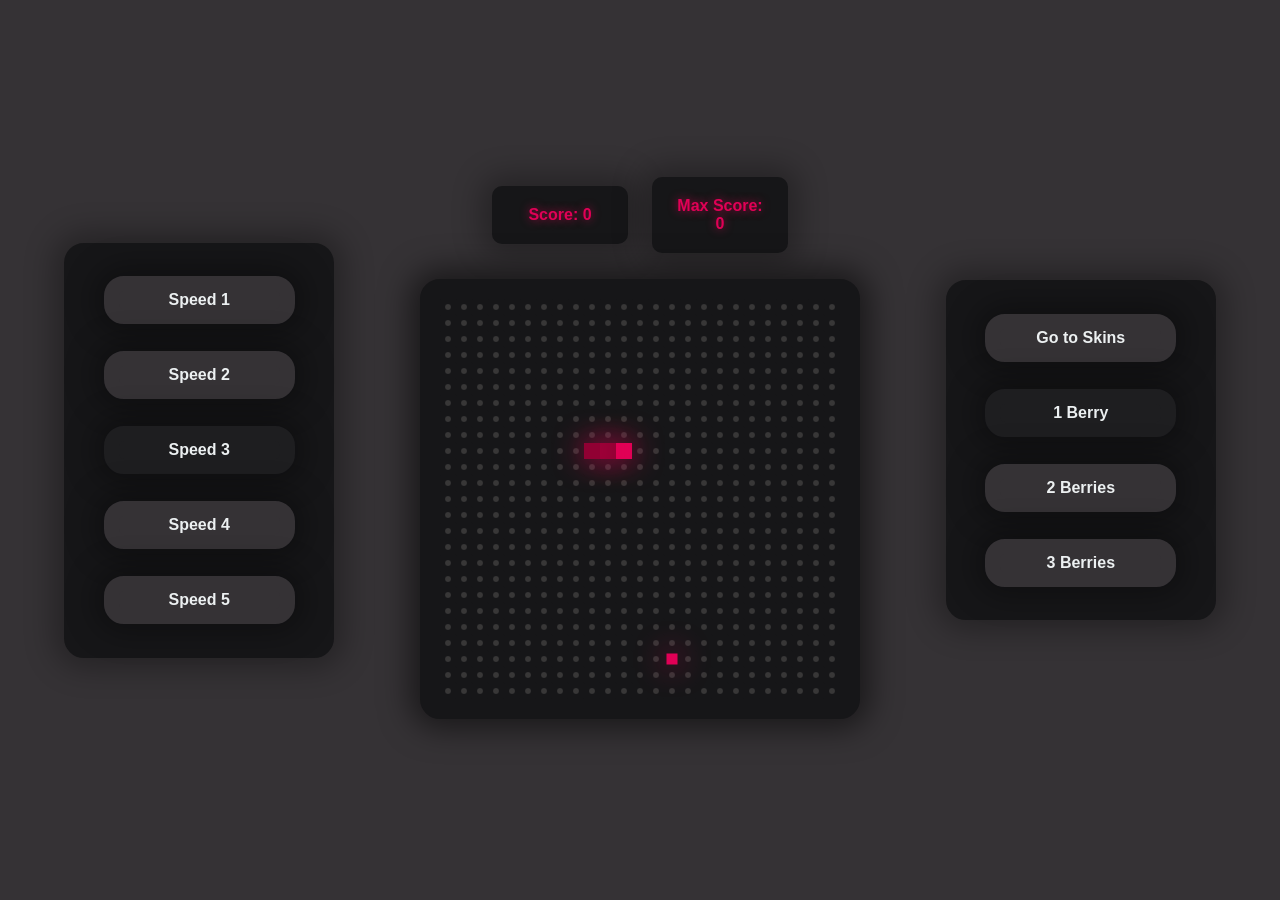
<file: index.html>
<!DOCTYPE html>
<html lang="en">
    <head>
        <title>Neon Snake Game</title>
        <meta charset="utf-8" />
        <meta http-equiv="X-UA-Compatible" content="IE=edge" />
        <meta
            name="viewport"
            content="width=device-width, initial-scale=1.0, maximum-scale=1.0, user-scalable=no"
        />

        <link rel="stylesheet" href="/style.css" />
        <link rel="manifest" href="/manifest.json" />

        <!-- / ICON -->
        <link rel="icon" href="/img/icon.png" />
        <!-- / NULL STYLE -->
        <link rel="stylesheet" href="css/null.css" />
        <!-- / STYLE -->
        <link rel="stylesheet" href="css/style.css" />
    </head>
    <body>
        <div id="installContainer" class="hidden"></div>
        <script src="/script.js" defer></script>
        <div
            class="glitchButton"
            style="position: fixed; top: 20px; right: 20px"
        ></div>
        <script src="https://button.glitch.me/button.js"></script>

        <div class="sidebar">
            <div class="container">
                <div class="left">
                    <div class="container">
                        <!-- / Speed -->
                        <div class="speed">
                            <div id="speed1">Speed 1</div>
                            <div id="speed2">Speed 2</div>
                            <div id="speed3">Speed 3</div>
                            <div id="speed4">Speed 4</div>
                            <div id="speed5">Speed 5</div>
                        </div>
                    </div>
                </div>
                <div class="right">
                    <div class="container">
                        <!-- / Food -->
                        <div id="food" class="food">
                            <div id="goto-skins">Go to Skins</div>
                            <div id="food1">1 Berry</div>
                            <div id="food2">2 Berries</div>
                            <div id="food3">3 Berries</div>
                        </div>
                        <!-- / Skins -->
                        <div id="skins" class="skins hidden">
                            <div id="goto-food">Go to Berries</div>
                            <div id="skin1">Pink Lemonade</div>
                            <div id="skin2">Blue Sky</div>
                            <div id="skin3">Red Strawberry</div>
                        </div>
                    </div>
                </div>
            </div>
        </div>

        <div id="canvas-flex" class="canvas-flex color-pink">
            <div class="score">
                <div id="score" class="realtime-score">Score:</div>
                <div id="max" class="max-score">Max Score:</div>
            </div>
            <div class="canvas-wrapper">
                <!-- <canvas id="game" width="400" height="400"></canvas> -->
            </div>
        </div>

        <!-- JQUERY -->
        <script
            src="https://code.jquery.com/jquery-3.6.0.js"
            integrity="sha256-H+K7U5CnXl1h5ywQfKtSj8PCmoN9aaq30gDh27Xc0jk="
            crossorigin="anonymous"
        ></script>
        <!-- GAME SCRIPT -->
        <script src="/js/game.js" type="module"></script>
    </body>
</html>
</file>
<file: style.css>
body {
  font-family: Helvetica, Arial, sans-serif, "Apple Color Emoji", "Segoe UI Emoji", "Segoe UI Symbol";
}

.hidden {
  display: none !important;
}

#installContainer {
  position: absolute;
  bottom: 1em;
  display: flex;
  justify-content: center;
  width: 100%;
}

#installContainer button {
  background-color: inherit;
  border: 1px solid white;
  color: white;
  font-size: 1em;
  padding: 0.75em;
}
</file>
<file: css/null.css>
* {
  margin: 0;
  padding: 0;
}
body, html {
  width: 100%;
  height: 100%;
}
</file>
<file: css/style.css>
body {
  background: #353235;
  font-family: Arial;
  font-weight: bold;
}

.color-pink {
  color: #E10056;
  text-shadow: 0px 0px 10px rgba(225, 0, 86, 0.7);
}

.color-blue {
  color: #1C00EC;
  text-shadow: 0px 0px 9px rgba(28, 0, 236, 0.7);
}

.color-red {
  color: #FF0100;
  text-shadow: 0px 0px 9px rgba(255, 1, 0, 0.7);
}

.canvas-flex {
  background: #353235;
  width: 100%;
  height: 100%;
  display: -webkit-box;
  display: -ms-flexbox;
  display: flex;
  -webkit-box-orient: vertical;
  -webkit-box-direction: normal;
      -ms-flex-direction: column;
          flex-direction: column;
  -webkit-box-pack: center;
      -ms-flex-pack: center;
          justify-content: center;
  -webkit-box-align: center;
      -ms-flex-align: center;
          align-items: center;
}
.canvas-flex .score {
  width: 25%;
  display: -webkit-box;
  display: -ms-flexbox;
  display: flex;
  -ms-flex-pack: distribute;
      justify-content: space-around;
  -webkit-box-align: center;
      -ms-flex-align: center;
          align-items: center;
  margin-bottom: 2%;
}
.canvas-flex .score div {
  width: 30%;
  text-align: center;
  background: #161618;
  border: 20px solid #161618;
  border-radius: 10px;
  -webkit-box-shadow: 0px 0px 30px 10px rgba(0, 0, 0, 0.3);
          box-shadow: 0px 0px 30px 10px rgba(0, 0, 0, 0.3);
}
.canvas-flex .canvas-wrapper #game {
  background: #161618;
  background-image: url(/img/dot_normal.png);
  background-repeat: repeat;
  border: 20px solid #161618;
  border-radius: 20px;
  -webkit-box-shadow: 0px 0px 30px 10px rgba(0, 0, 0, 0.5);
          box-shadow: 0px 0px 30px 10px rgba(0, 0, 0, 0.5);
}

.sidebar {
  position: absolute;
  width: 90%;
  height: 100%;
  margin-left: 5%;
  display: -webkit-box;
  display: -ms-flexbox;
  display: flex;
  -webkit-box-align: center;
      -ms-flex-align: center;
          align-items: center;
}
.sidebar .container {
  width: 100%;
  display: -webkit-box;
  display: -ms-flexbox;
  display: flex;
  -webkit-box-pack: justify;
      -ms-flex-pack: justify;
          justify-content: space-between;
  -webkit-box-align: center;
      -ms-flex-align: center;
          align-items: center;
}
.sidebar .container .left .container,
.sidebar .container .right .container {
  display: -webkit-box;
  display: -ms-flexbox;
  display: flex;
  -webkit-box-orient: vertical;
  -webkit-box-direction: normal;
      -ms-flex-direction: column;
          flex-direction: column;
}
.sidebar .container .left .container div,
.sidebar .container .right .container div {
  width: 70%;
  margin: 1.5vh 0 1.5vh 0;
  background: #353235;
  border: 15px solid #353235;
  border-radius: 20px;
  text-align: center;
  color: #ecf0f1;
  cursor: pointer;
  -webkit-box-shadow: 0px 0px 30px 10px rgba(0, 0, 0, 0.3);
          box-shadow: 0px 0px 30px 10px rgba(0, 0, 0, 0.3);
}
.sidebar .container .left .container .food,
.sidebar .container .left .container .speed,
.sidebar .container .left .container .skins,
.sidebar .container .right .container .food,
.sidebar .container .right .container .speed,
.sidebar .container .right .container .skins {
  display: -webkit-box;
  display: -ms-flexbox;
  display: flex;
  -webkit-box-orient: vertical;
  -webkit-box-direction: normal;
      -ms-flex-direction: column;
          flex-direction: column;
  -webkit-box-align: center;
      -ms-flex-align: center;
          align-items: center;
  -webkit-box-pack: center;
      -ms-flex-pack: center;
          justify-content: center;
  -webkit-transition: 0.8s linear;
  transition: 0.8s linear;
  width: 18vw;
  height: inherit;
  background: #161618;
  border: 20px solid #161618;
  border-radius: 20px;
}
.sidebar .container .left .container .food .active,
.sidebar .container .left .container .speed .active,
.sidebar .container .left .container .skins .active,
.sidebar .container .right .container .food .active,
.sidebar .container .right .container .speed .active,
.sidebar .container .right .container .skins .active {
  border-color: #1e1e20;
  background: #1e1e20;
}
</file>
